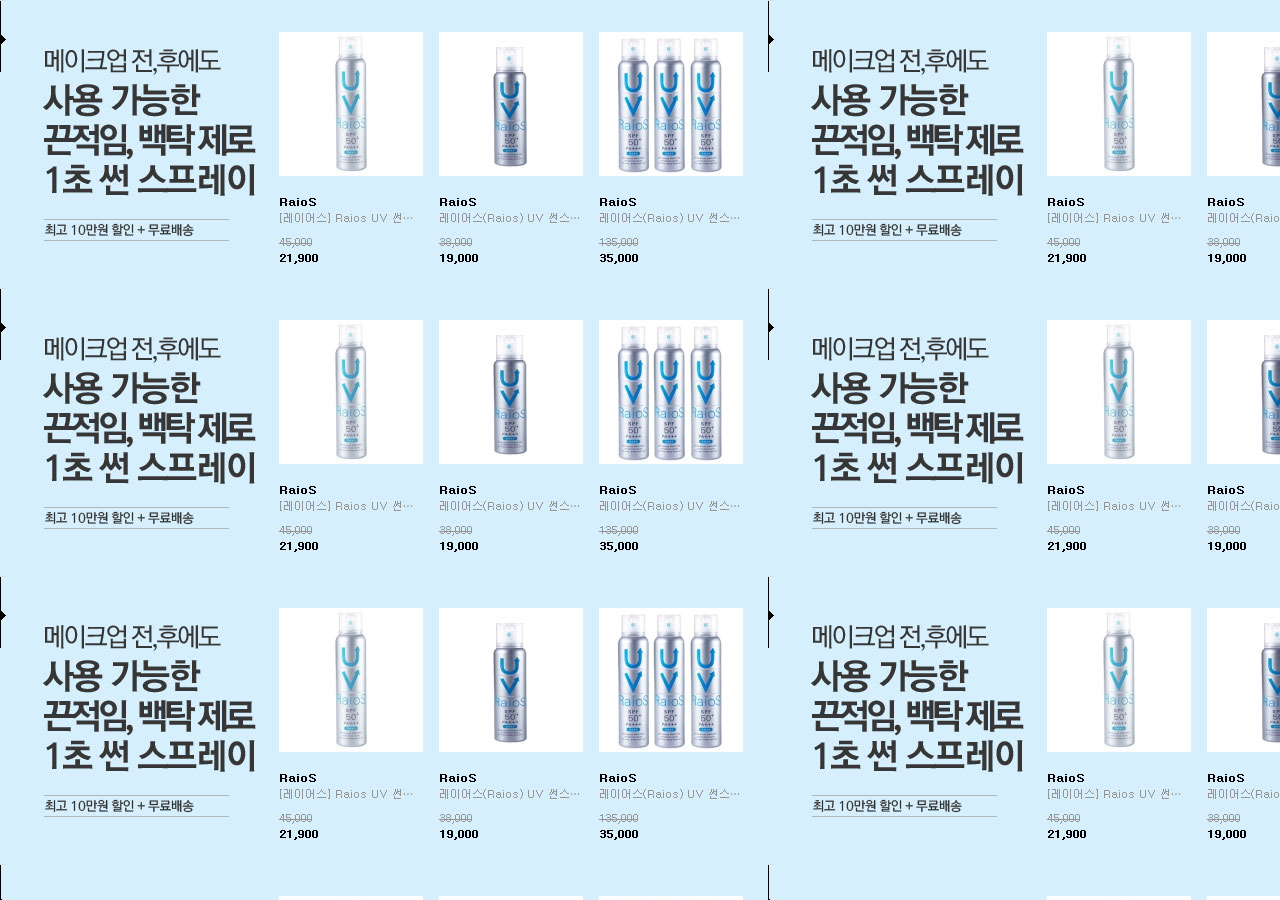
<file: html/sub01.html>
<!doctype html>
<html lang="en">
    <head>
        <meta charset="UTF-8" />
        <meta name="viewport" content="width=device-width, initial-scale=1.0" />
        <title>sub01</title>
        <style>
        * {
            margin: 0;
            padding: 0;
        }
        body {
            background: url(../img/best_main01.jpg);
        }
        </style>
    </head>
    <body></body>
</html>
</file>
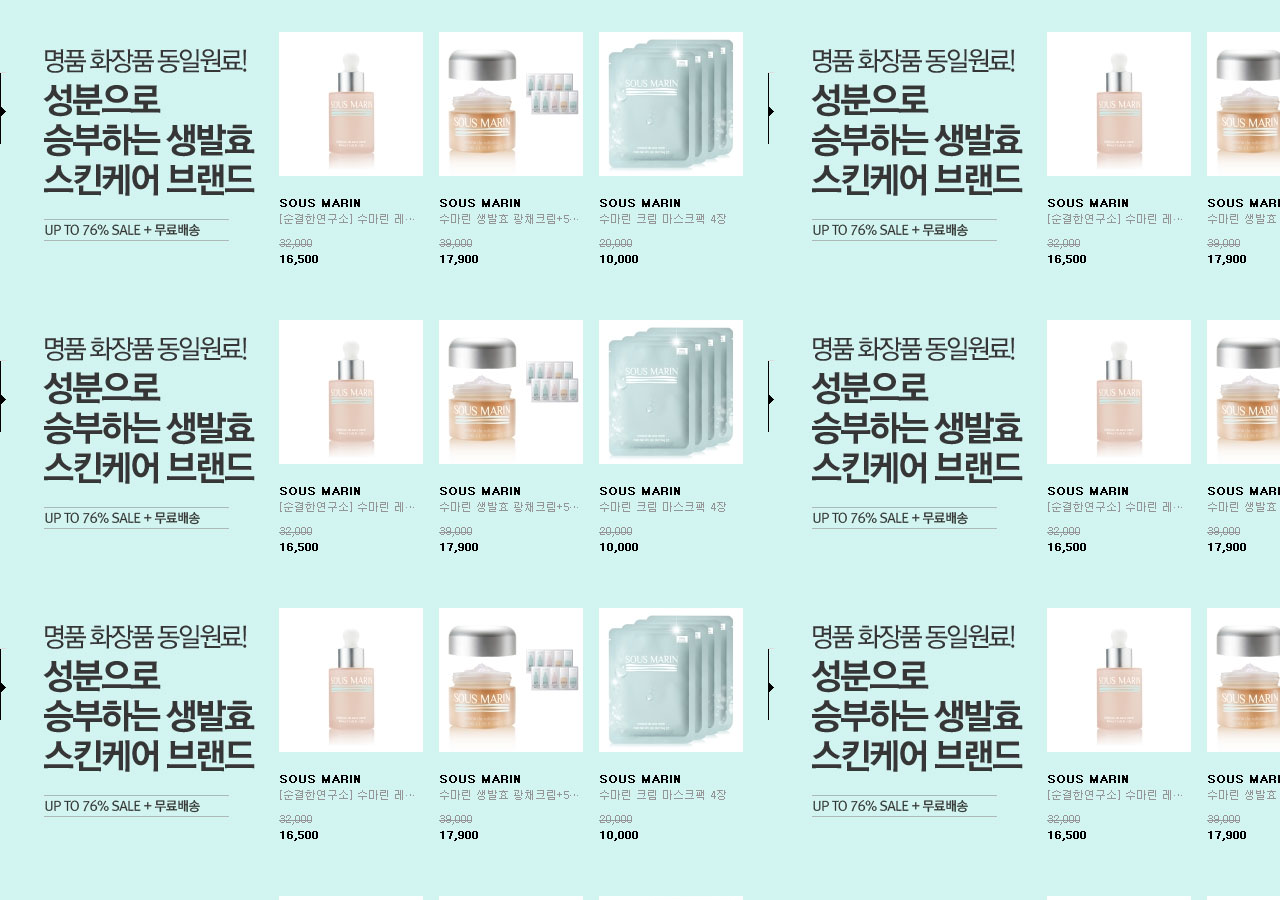
<file: html/sub02.html>
<!doctype html>
<html lang="en">
    <head>
        <meta charset="UTF-8" />
        <meta name="viewport" content="width=device-width, initial-scale=1.0" />
        <title>sub01</title>
        <style>
        * {
            margin: 0;
            padding: 0;
        }
        body {
            background: url(../img/best_main02.jpg);
        }
        </style>
    </head>
    <body></body>
</html>
</file>
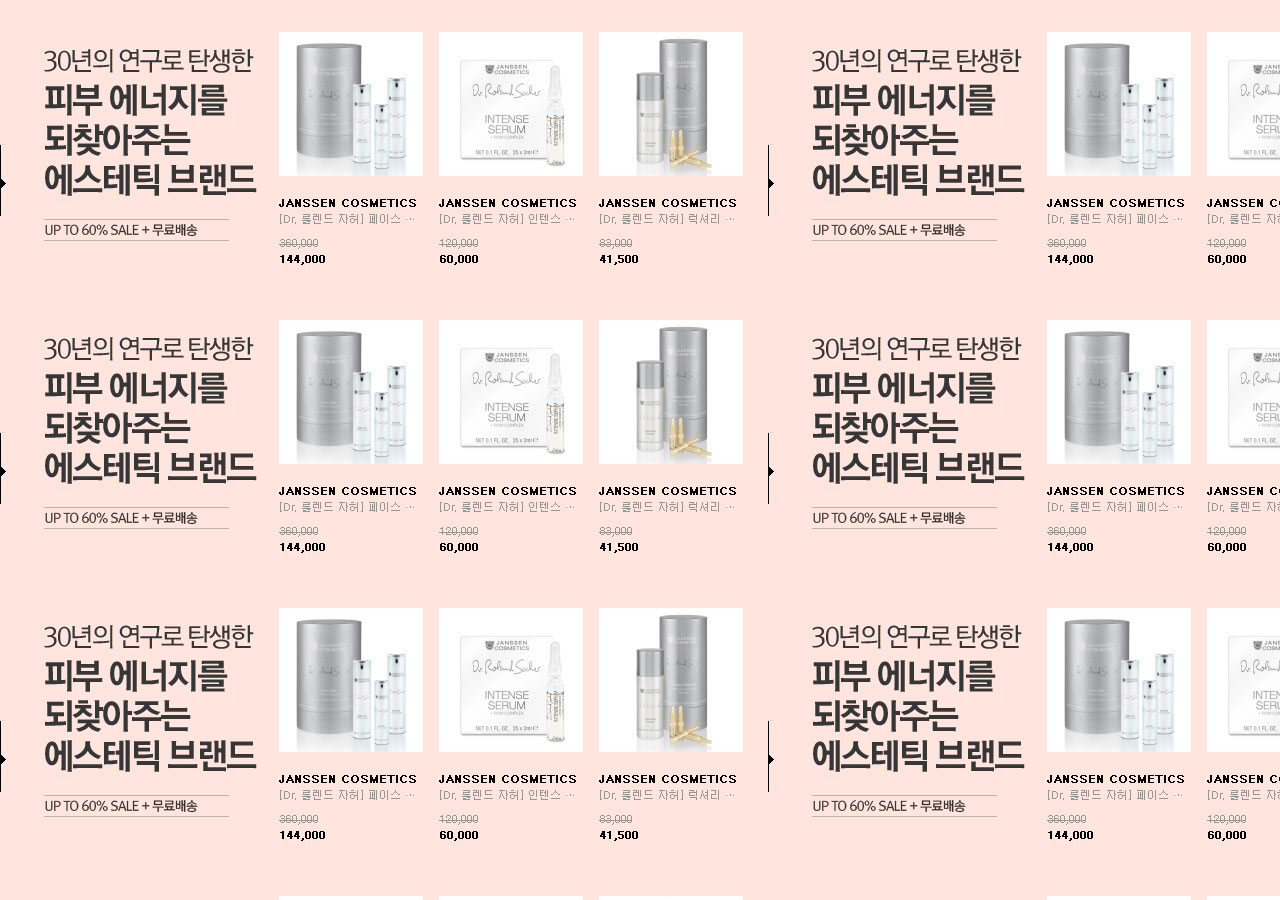
<file: html/sub03.html>
<!doctype html>
<html lang="en">
    <head>
        <meta charset="UTF-8" />
        <meta name="viewport" content="width=device-width, initial-scale=1.0" />
        <title>sub01</title>
        <style>
        * {
            margin: 0;
            padding: 0;
        }
        body {
            background: url(../img/best_main03.jpg);
        }
        </style>
    </head>
    <body></body>
</html>
</file>
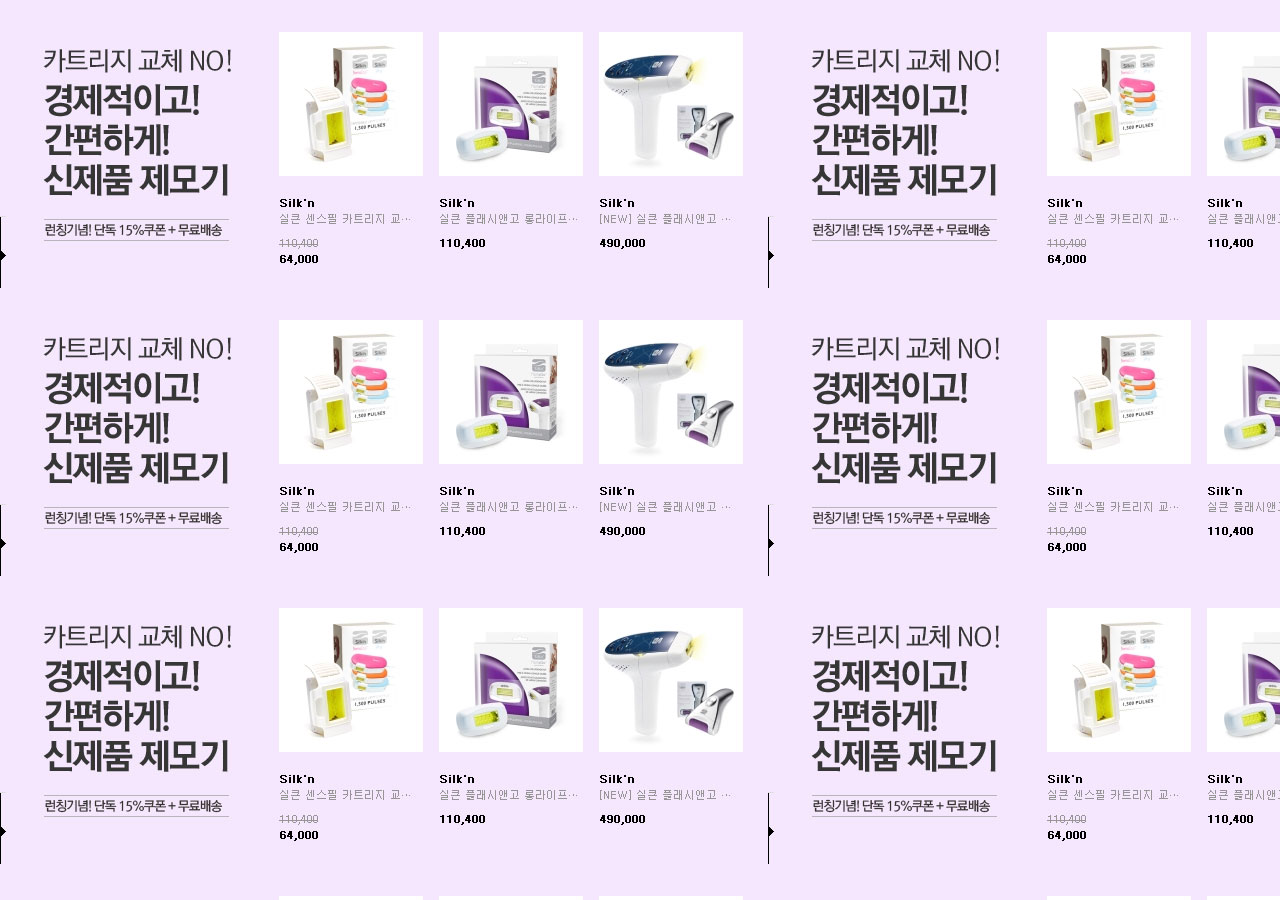
<file: html/sub04.html>
<!doctype html>
<html lang="en">
    <head>
    <meta charset="UTF-8" />
    <meta name="viewport" content="width=device-width, initial-scale=1.0" />
    <title>sub01</title>
    <style>
        * {
        margin: 0;
        padding: 0;
        }
        body {
        background: url(../img/best_main04.jpg);
        }
    </style>
    </head>
    <body></body>
</html>
</file>
